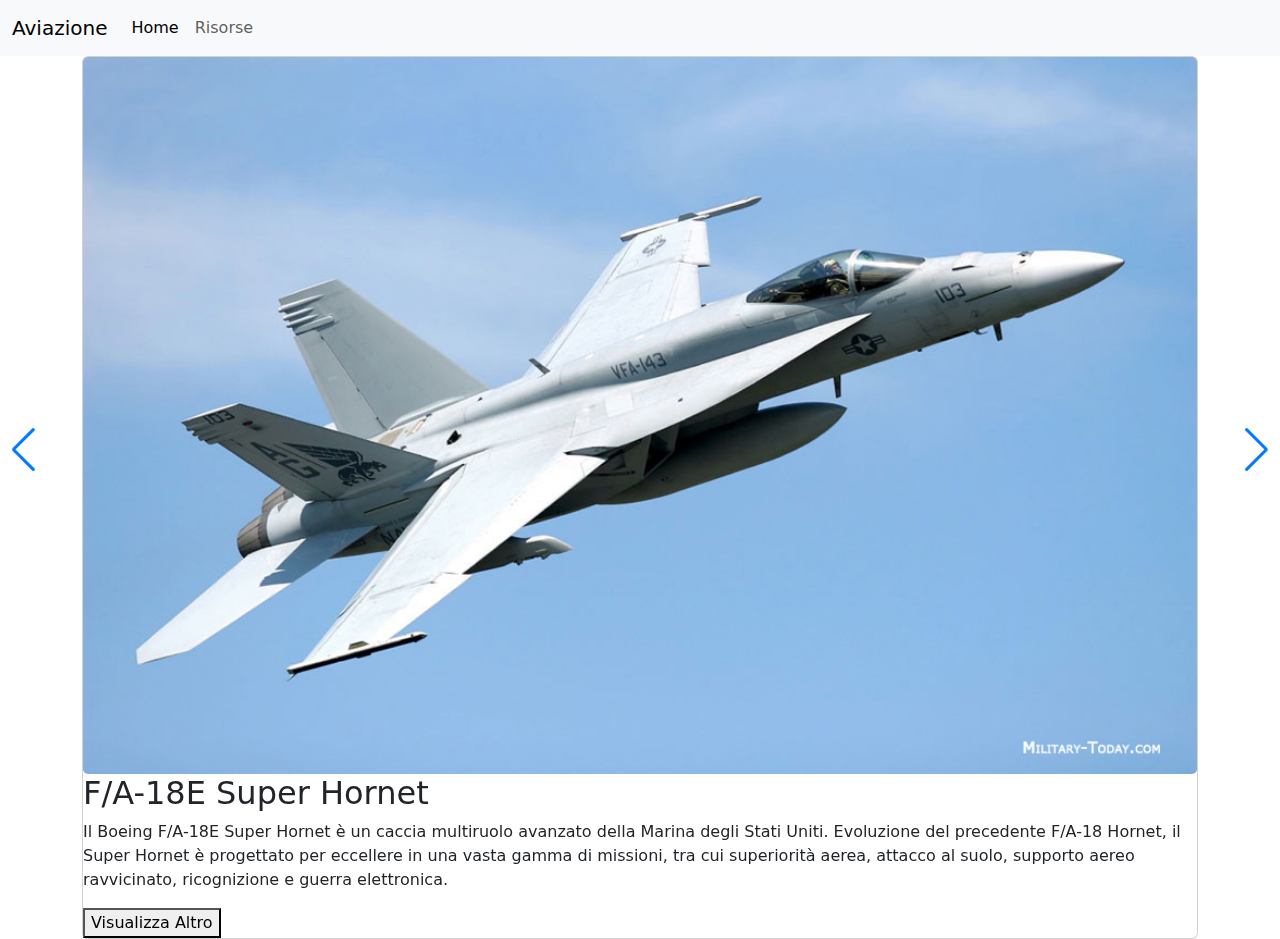
<file: index.html>
<!DOCTYPE html>
<html lang="en">
<head>
    <meta charset="UTF-8">
    <meta name="viewport" content="width=device-width, initial-scale=1.0">
    <title>Home</title>
    <!--CSS mio-->
    <link rel="stylesheet" href="static/css/style.css">
    <!--CSS di SWIPER-->
    <link rel="stylesheet" href="https://cdn.jsdelivr.net/npm/swiper@11/swiper-bundle.min.css" />
    <!--CSS di BOOTSTRAP-->
    <link href="https://cdn.jsdelivr.net/npm/bootstrap@5.3.3/dist/css/bootstrap.min.css" rel="stylesheet" integrity="sha384-QWTKZyjpPEjISv5WaRU9OFeRpok6YctnYmDr5pNlyT2bRjXh0JMhjY6hW+ALEwIH" crossorigin="anonymous">
</head>
<body>
    <!--JS di BOOTSTRAP-->
    <script src="https://cdn.jsdelivr.net/npm/bootstrap@5.3.3/dist/js/bootstrap.bundle.min.js" integrity="sha384-YvpcrYf0tY3lHB60NNkmXc5s9fDVZLESaAA55NDzOxhy9GkcIdslK1eN7N6jIeHz" crossorigin="anonymous"></script>
    <!--INIZIO NAVBAR-->
    <nav class="navbar navbar-expand-lg bg-body-tertiary">
        <div class="container-fluid">
          <a class="navbar-brand" href="#">Aviazione</a>
          <button class="navbar-toggler" type="button" data-bs-toggle="collapse" data-bs-target="#navbarNav" aria-controls="navbarNav" aria-expanded="false" aria-label="Toggle navigation">
            <span class="navbar-toggler-icon"></span>
          </button>
          <div class="collapse navbar-collapse" id="navbarNav">
            <ul class="navbar-nav">
              <li class="nav-item">
                <a class="nav-link active" aria-current="page" href="#">Home</a>
              </li>
              <li class="nav-item">
                <a class="nav-link" href="#">Risorse</a>
              </li>
            </ul>
          </div>
        </div>
      </nav>
    <!--FINE NAVBAR-->
      <div class="container">
        <div class="slide-container swiper">
          <div class="slide-content">
            <div class="card-wrapper swiper-wrapper">
              <div class="card swiper-slide">
                <div class="image-content">
                    <span class="overlay">
                      <div class="card-image">
                        <img src="source/img/F18/F18_verticale.jpeg" alt="" class="card-img">
                      </div>
                    </span>
                  </div>
                  <div class="card-content">
                    <h2 class="name">F/A-18E Super Hornet</h2>
                    <p class="descrizione">Il Boeing F/A-18E Super Hornet è un caccia multiruolo avanzato della Marina degli Stati Uniti. Evoluzione del precedente F/A-18 Hornet, il Super Hornet è progettato per eccellere in una vasta gamma di missioni, tra cui superiorità aerea, attacco al suolo, supporto aereo ravvicinato, ricognizione e guerra elettronica.</p>
                    <button class="button">Visualizza Altro</button>
                  </div>
                </div>
              </div>
              
          </div>
        </div> 
        <div class="swiper-button-next"></div>
        <div class="swiper-button-prev"></div>
        <div class="swiper-pagination"></div>
      </div>
      <script src="https://cdn.jsdelivr.net/npm/swiper@11/swiper-bundle.min.js"></script>
      <script src="static/js/script.js"></script>
</body>

</html>
</file>
<file: static/css/style.css>
#btn{
    position: absolute;
    height: 50px;
    margin: 0;
    top: 50%;
    left: 50%;
    -ms-transform: translate(-50%, -50%);
    transform: translate(-50%, -50%);
    border-radius: 10px;
    border: 3px #95a5a6 solid;
    color: #95a5a6;
    background-color: transparent;
    opacity: 0;
    transition: opacity 0.5s ease;
    transition: all 0.3s ease-in-out;
}

.img{
    transition: filter 0.5s ease;
}

.swiper-slide:hover .img{
    filter: brightness(0.7);
}

.swiper-slide:hover #btn{
    opacity: 1;
}

#btn:hover{
    color: #95a5a6;
    background-color: #ecf0f1;
    box-shadow: 0 0 10px #ecf0f1;
    border: solid #ecf0f1;
}

body {
    font-family: Arial, sans-serif;
    line-height: 1.6;
    margin: 0;
    padding: 0;
    background-color: #f4f4f4;
}

header {
    color: #222f3e;
    padding: 10px 0;
    text-align: center;
}

.main-title {
    margin: 0;
    padding: 10px;
    font-size: 2em;
}

main {
    padding: 20px;
}

.section-title {
    font-size: 1.5em;
    margin-top: 20px;
    color: #222f3e;
    border-bottom: 2px solid #222f3e;
    padding-bottom: 5px;
}

.content-paragraph {
    text-align: justify;
    margin: 10px 0;
    color: #222f3e;
}

.image-container {
    text-align: center;
    margin: 20px 0;
}

.description-image {
    max-width: 100%;
    height: auto;
    border: 1px solid #ddd;
    border-radius: 5px;
}

.features-list {
    margin: 10px 0;
    padding-left: 20px;
    list-style-type: disc;
}

.features-list li {
    margin: 5px 0;
    color: #222f3e;
}

.a{
    color: #5f27cd;
    text-decoration: none;
}

.a:hover {
    text-decoration: underline;
}
</file>
